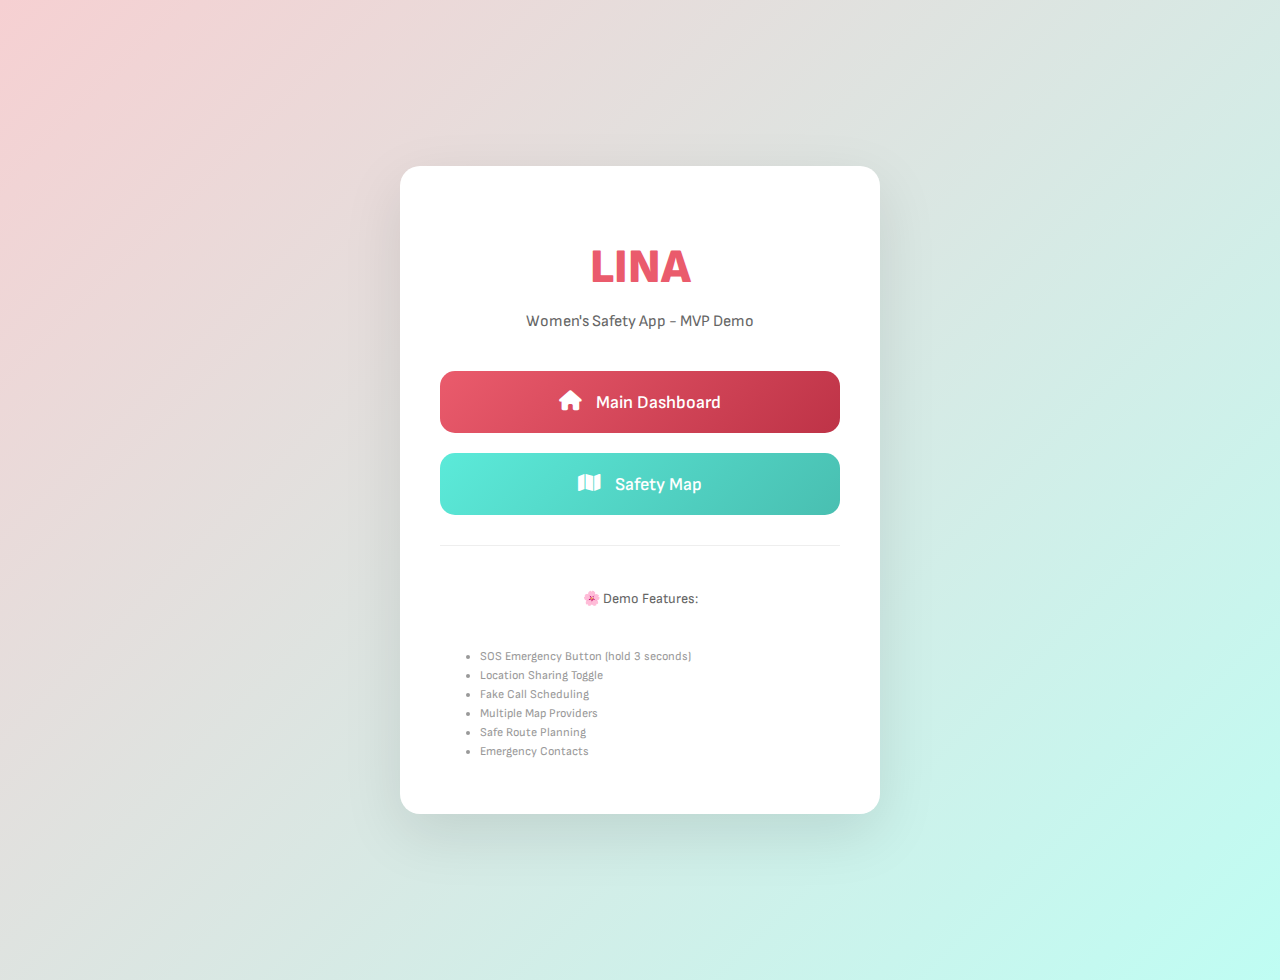
<file: demo.html>
<!DOCTYPE html>
<html lang="en">
<head>
    <meta charset="UTF-8">
    <meta name="viewport" content="width=device-width, initial-scale=1.0">
    <title>LINA Safety App - Demo Navigation</title>
    <style>
        body {
            font-family: 'Sofia Sans', sans-serif;
            background: linear-gradient(135deg, #f6d0d2 0%, #bffdf3 100%);
            margin: 0;
            padding: 40px;
            min-height: 100vh;
            display: flex;
            align-items: center;
            justify-content: center;
        }
        .nav-container {
            background: white;
            border-radius: 20px;
            padding: 40px;
            box-shadow: 0 20px 60px rgba(0,0,0,0.1);
            text-align: center;
            max-width: 400px;
            width: 100%;
        }
        h1 {
            color: #ea5b6c;
            font-size: 48px;
            font-weight: 900;
            margin-bottom: 10px;
        }
        p {
            color: #666;
            margin-bottom: 40px;
        }
        .nav-links {
            display: flex;
            flex-direction: column;
            gap: 20px;
        }
        .nav-link {
            display: block;
            padding: 20px;
            background: linear-gradient(135deg, #5bead9 0%, #49bfb1 100%);
            color: white;
            text-decoration: none;
            border-radius: 15px;
            font-size: 18px;
            font-weight: 600;
            transition: all 0.3s ease;
            position: relative;
            overflow: hidden;
        }
        .nav-link:hover {
            transform: translateY(-3px);
            box-shadow: 0 10px 30px rgba(91, 234, 217, 0.3);
        }
        .nav-link i {
            margin-right: 10px;
            font-size: 20px;
        }
        .nav-link.primary {
            background: linear-gradient(135deg, #ea5b6c 0%, #be3347 100%);
        }
        .nav-link.primary:hover {
            box-shadow: 0 10px 30px rgba(234, 91, 108, 0.3);
        }
    </style>
    <link href="https://fonts.googleapis.com/css2?family=Sofia+Sans:wght@400;700;900&display=swap" rel="stylesheet">
    <link href="https://cdnjs.cloudflare.com/ajax/libs/font-awesome/6.0.0/css/all.min.css" rel="stylesheet">
</head>
<body>
    <div class="nav-container">
        <h1>LINA</h1>
        <p>Women's Safety App - MVP Demo</p>
        
        <div class="nav-links">
            <a href="index.html" class="nav-link primary">
                <i class="fas fa-home"></i>
                Main Dashboard
            </a>
            <a href="map.html" class="nav-link">
                <i class="fas fa-map"></i>
                Safety Map
            </a>
        </div>
        
        <div style="margin-top: 30px; padding-top: 30px; border-top: 1px solid #eee; color: #999; font-size: 14px;">
            <p>🌸 Demo Features:</p>
            <ul style="text-align: left; font-size: 12px; line-height: 1.6;">
                <li>SOS Emergency Button (hold 3 seconds)</li>
                <li>Location Sharing Toggle</li>
                <li>Fake Call Scheduling</li>
                <li>Multiple Map Providers</li>
                <li>Safe Route Planning</li>
                <li>Emergency Contacts</li>
            </ul>
        </div>
    </div>
</body>
</html>
</file>
